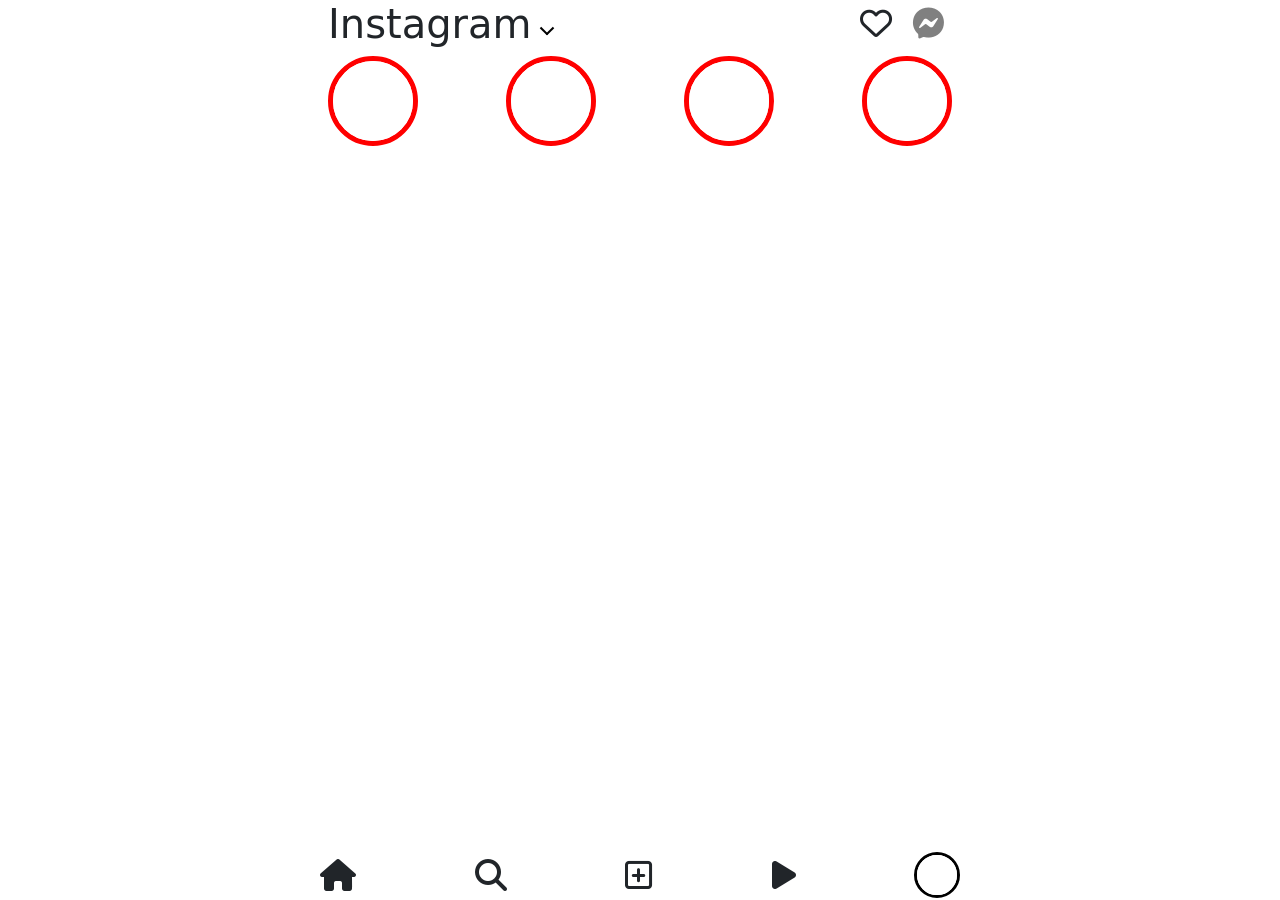
<file: homepage.html>
<!DOCTYPE html>
<html lang="en">

<head>
    <meta charset="UTF-8">
    <meta name="viewport" content="width=device-width, initial-scale=1.0">
    <title>Instagram</title>
    <!-- title icon  -->
    <link rel="icon" type="image/png" href="./images/instagram.png">
    <!-- css file link -->
    <link rel="stylesheet" type="text/css" href="./styles.css" />
    <link rel="stylesheet" type="text/css" href="./media-queries.css" />

    <!-- bootsrap link -->
    <link rel="stylesheet" href="https://cdn.jsdelivr.net/npm/bootstrap@5.3.3/dist/css/bootstrap.min.css">
    <!-- <link href="https://cdn.jsdelivr.net/npm/bootstrap@5.3.3/dist/js/bootstrap.bundle.min.js"> -->

    <!-- font-awesome link -->
    <link rel="stylesheet" href="https://cdnjs.cloudflare.com/ajax/libs/font-awesome/6.5.2/css/all.min.css" />
</head>

<body>
    <div class="page-container">
    <header class="mx-2">
        <div class="title-icon">
            <h1>Instagram</h1>
            <button>
                <div class="icon py-1">
                    <div class="option-icon bar1"></div>
                    <div class="option-icon bar2"></div>
                </div>
            </button>
        </div>
        <div class="header-icon">
            <div><i class="fa-regular fa-heart"></i></div>
            <div class="me-2"><i class="fa-brands fa-facebook-messenger" style="color: grey"></i></div>
        </div>



        <!-- <select>
         
        <option>Following</option>lo
        <option>Favorites</option>
    </select> -->

    </header>
    <main>
        <section class="mx-2">
            <div class="story">
                <div class="story-round-icon">
                    <div class="story-inner-circle">
                    </div>
                </div>
                <div class="story-round-icon">
                    <div class="story-inner-circle">
                    </div>
                </div>
                <div class="story-round-icon">
                    <div class="story-inner-circle">
                    </div>
                </div>
                <div class="story-round-icon">
                    <div class="story-inner-circle">
                    </div>
                </div>
            </div>
        </section>
    </main>
    <footer>
        <nav>
            <div><i class="fa-solid fa-house"></i></div>
            <div> <i class="fa-solid fa-magnifying-glass"></i></div>
            <div><i class="fa-regular fa-square-plus"></i></div>
            <div><i class="fa-solid fa-play"></i></div>
            <div class="round-icon">
                <div class="inner-circle">
                </div>
            </div>
            </div>
        </nav>
    </footer>
</div>
    </body>
</body>

</html>
</file>
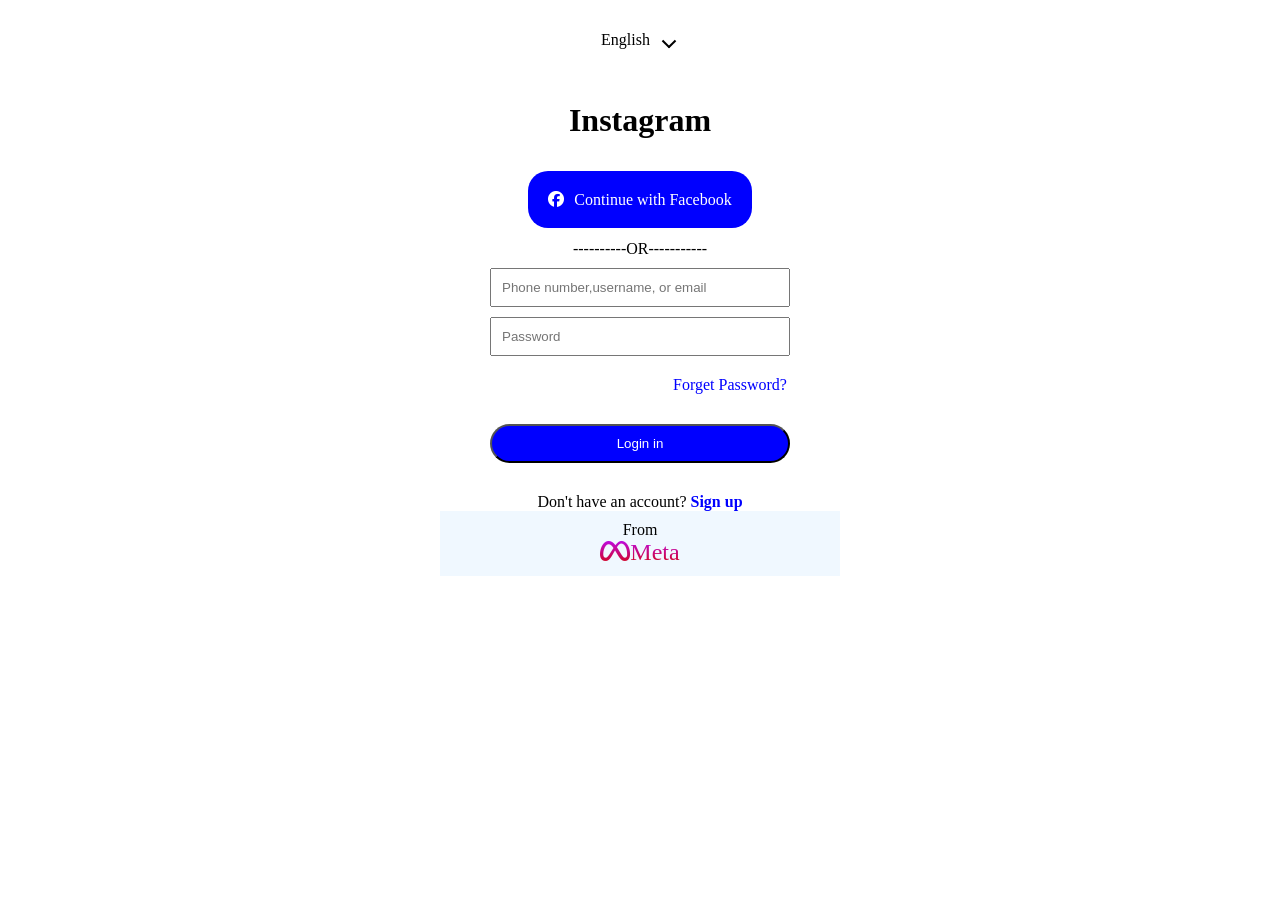
<file: loginpage.html>
<!DOCTYPE html>
<html lang="en">

<head>
    <meta charset="UTF-8">
    <meta name="viewport" content="width=device-width, initial-scale=1.0">
    <title>Login</title>

    <!-- title icon  -->
    <link rel="icon" type="image/png" href="./images/instagram.png">

    <!-- css file link -->
    <link rel="stylesheet" type="text/css" href="./styles.css" />
    <link rel="stylesheet" type="text/css" href="./media-queries.css" />
    <link rel="stylesheet" type="text/css" href="./loginpage.css" />

    <!-- font-awesome link -->
    <link rel="stylesheet" href="https://cdnjs.cloudflare.com/ajax/libs/font-awesome/6.5.2/css/all.min.css" />

</head>

<body>
    
        <header>
            <div>English
                <button>
                    <div class="icon py-1">
                        <div class="option-icon bar1"></div>
                        <div class="option-icon bar2"></div>
                    </div>
                </button>
            </div>
            <div>
                <h1>Instagram</h1>
            </div>
            <div class="facebook-login"><i class="fa-brands fa-facebook logo"></i>Continue with Facebook</div>
        </header>
        <main>
            <section>
                <p>----------OR-----------</p>
                <div>
                    <form action="homepage.html">
                        <input type="text" placeholder="Phone number,username, or email" minlength="10" maxlength="20"
                            required><br>
                        <input type="password" placeholder="Password" minlength="6" maxlength="10" required>

                        <p class="forget-password">Forget Password?</p>
                        <input type="submit" value="Login in" class="login-btn">
                    </form>
                </div>
                <p>Don't have an account? <span class="signup">Sign up</span></p>
            </section>
            <section class="section02">
                <p>From</p>
                <p class="meta-logo"><i class=" fa-brands fa-meta"></i>Meta</p>
            </section>
        </main>
       
    
</body>

</html>
</file>
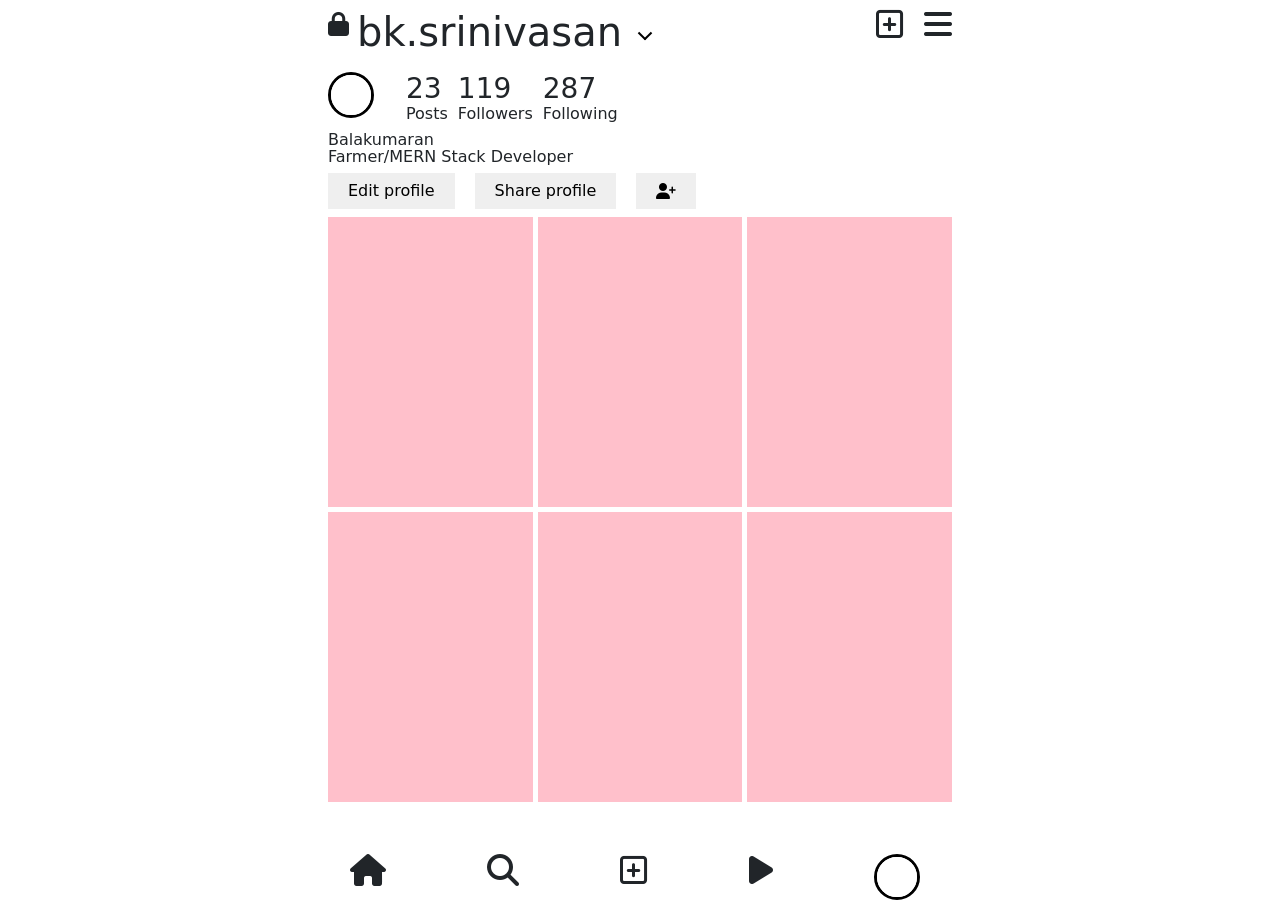
<file: profile.html>
<!DOCTYPE html>
<html lang="en">

<head>
    <meta charset="UTF-8">
    <meta name="viewport" content="width=device-width, initial-scale=1.0">
    <title>Profile</title>
    <!-- title icon  -->
    <link rel="icon" type="image/png" href="./images/instagram.png">

    <link rel="stylesheet" type="text/css" href="./profile.css" />
    <link rel="stylesheet" type="text/css" href="./media-queries.css" />

    <link rel="stylesheet" href="https://cdn.jsdelivr.net/npm/bootstrap@5.3.3/dist/css/bootstrap.min.css">
    <link href="https://cdn.jsdelivr.net/npm/bootstrap@5.3.3/dist/js/bootstrap.bundle.min.js">

    <link rel="stylesheet" href="https://cdnjs.cloudflare.com/ajax/libs/font-awesome/6.5.2/css/all.min.css" />
</head>

<body>
    <div class="page-container">
        <header class="m-2">
            <div class="title-icon ">
                <div><i class="fa-solid fa-lock mt-1" style="font-size: 1.5rem;"></i></div>
                <h1 class="ms-2">bk.srinivasan</h1>
                <button class="btn">
                    <div class="icon">
                        <div class="option-icon bar1"></div>
                        <div class="option-icon bar2"></div>
                    </div>
                </button>
            </div>
            <div class="header-icon" style="font-size:2rem">
                <div><i class="fa-regular fa-square-plus "></i></div>
                <div><i class="fa fa-bars "></i></div>
            </div>
        </header>
        <main>
            <section class="mx-2">
                <div class="profile-header">
                    <div class="profile-image">
                        <div class="round-icon">
                            <div class="inner-circle">
                            </div>
                        </div>
                    </div>
                    <div class="profile-status ms-3 ps-3">
                        <div>
                            <h3>23</h3>
                            <p>Posts</p>
                        </div>
                        <div>
                            <h3>119</h3>
                            <p>Followers</p>
                        </div>
                        <div>
                            <h3>287</h3>
                            <p>Following</p>
                        </div>
                    </div>
                </div>
            </section>
            <section>
                <!-- bio data section -->
                <div class="bio-data-section mx-2">
                    <h6>Balakumaran</h6>
                    <p>Farmer/MERN Stack Developer</p>
                    <div class="profile_section-btn">
                        <button class="profile_btn">Edit profile</button>
                        <button class="profile_btn">Share profile</button>
                        <button class="profile_btn"><i class="fa-solid fa-user-plus"></i></button>
                    </div>
                </div>
                <div class="post-container mx-2 my-2">
                    <div class="post-grid"></div>
                    <div class="post-grid"></div>
                    <div class="post-grid"></div>
                    <div class="post-grid"></div>
                    <div class="post-grid"></div>
                    <div class="post-grid"></div>
                </div>
            </section>
        </main>
        <footer>
            <nav>
                <div><i class="fa-solid fa-house"></i></div>
                <div> <i class="fa-solid fa-magnifying-glass"></i></div>
                <div><i class="fa-regular fa-square-plus"></i></div>
                <div><i class="fa-solid fa-play"></i></div>
                <div class="round-icon">
                    <div class="inner-circle">
                    </div>
                </div>
            </nav>
        </footer>
    </div>
</body>

</html>
</file>
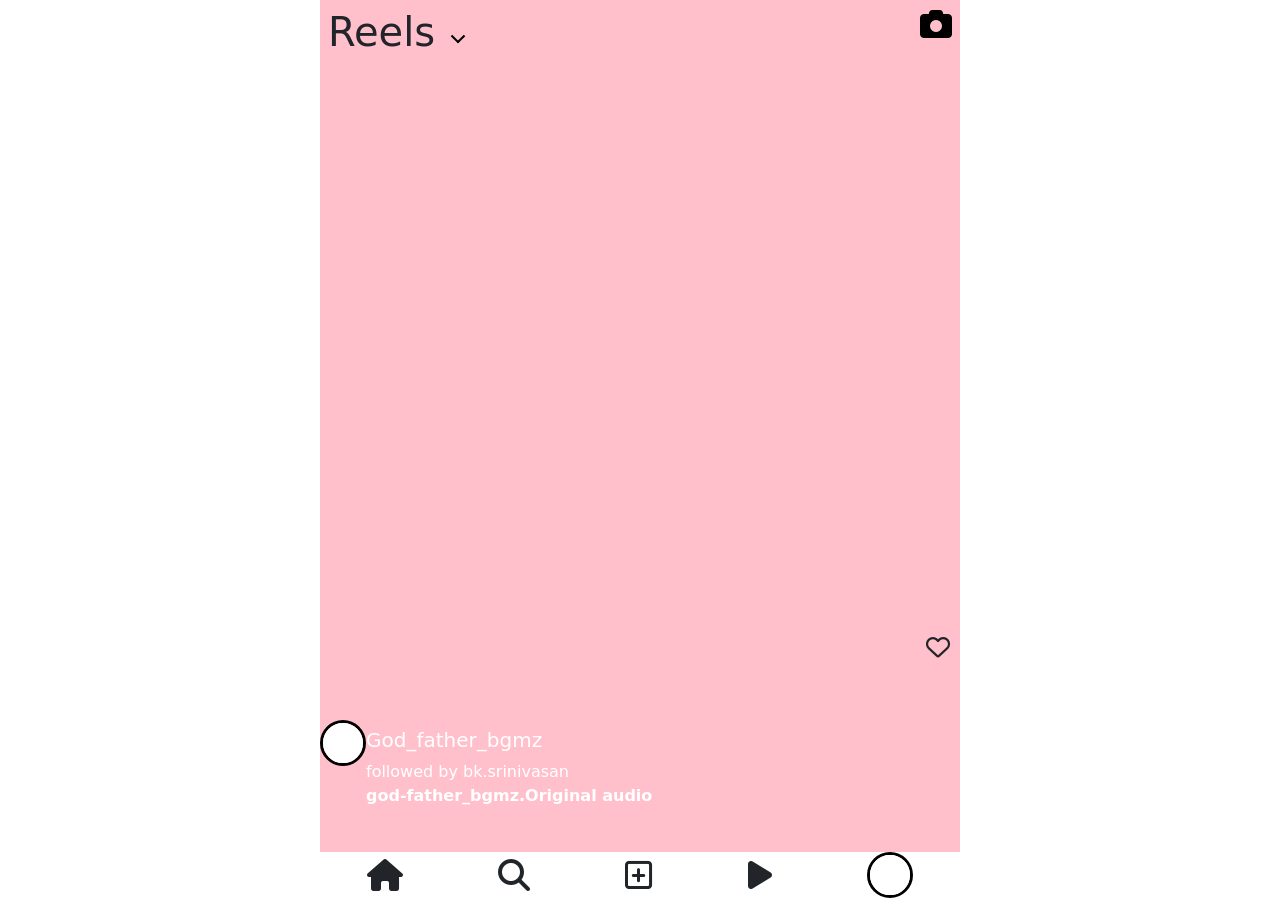
<file: reels.html>
<!DOCTYPE html>
<html lang="en">

<head>
    <meta charset="UTF-8">
    <meta name="viewport" content="width=device-width, initial-scale=1.0">
    <title>Reels</title>
    <!-- title icon  -->
    <link rel="icon" type="image/png" href="./images/instagram.png">

    <link rel="stylesheet" type="text/css" href="./reels.css" />
    <link rel="stylesheet" type="text/css" href="./media-queries.css" />

    <link rel="stylesheet" href="https://cdnjs.cloudflare.com/ajax/libs/font-awesome/6.5.2/css/all.min.css" />
    <link rel="stylesheet" href="https://cdn.jsdelivr.net/npm/bootstrap@5.3.3/dist/css/bootstrap.min.css">
    <style>
        .page-container {
            width: 50vw;
            height: 100vh;
        }
    </style>
</head>

<body>
    <div class="page-container">
        <header class="my-2 reels-header">
            <div class="title-icon">
                <h1 class="mx-2">Reels</h1>
                <button>
                    <div class="icon py-1">
                        <div class="option-icon bar1"></div>
                        <div class="option-icon bar2"></div>
                    </div>
                </button>
            </div>
            <div><button><i class="fa fa-camera me-2" style="font-size: 2rem; background-color: pink;"></i></button></div>
        </header>
        <main class="reels-container">
            <div class="reels-video">
                <div class="heart-icon"><i class="fa-regular fa-heart"></i></div>
                <div class="profile">
                    <div class="round-icon">
                        <div class="inner-circle"></div>
                    </div>
                    <div class="profile-content">
                    <div class="follower-name"><h5 class="mt-2">God_father_bgmz</h5></div>
                    <div class="follwed-by">followed by bk.srinivasan</div>
                    <div class="music-description">god-father_bgmz.Original audio</div>
                    </div>
                </div>
            </div>
    
        </main>
        <footer>
            <nav>
                <div><i class="fa-solid fa-house"></i></div>
                <div> <i class="fa-solid fa-magnifying-glass"></i></div>
                <div><i class="fa-regular fa-square-plus"></i></div>
                <div><i class="fa-solid fa-play"></i></div>
                <div class="round-icon">
                    <div class="inner-circle"></div>
                </div>
            </nav>
        </footer>
    </div>
</body>

</html>
</file>
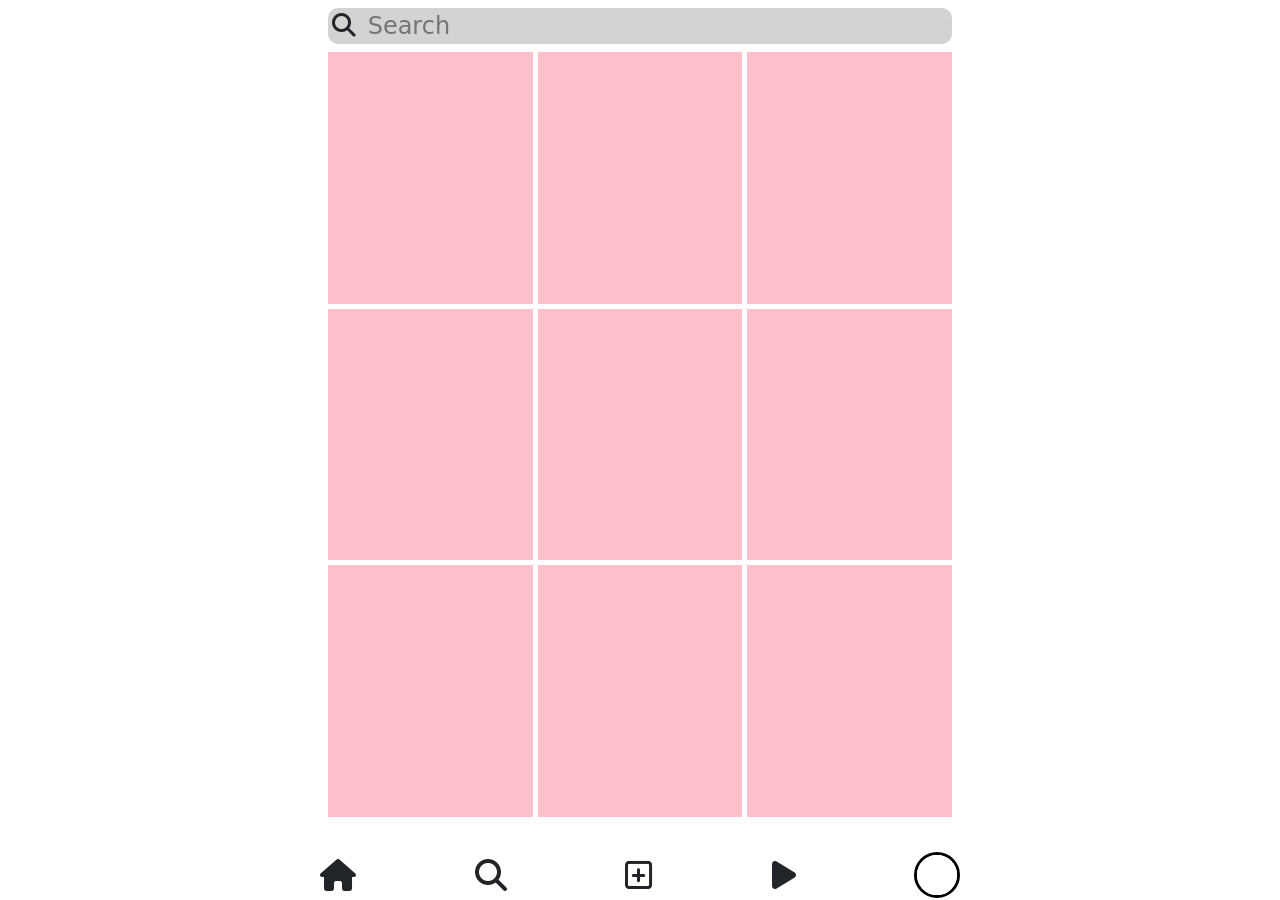
<file: search.html>
<!DOCTYPE html>
<html lang="en">

<head>
    <meta charset="UTF-8">
    <meta name="viewport" content="width=device-width, initial-scale=1.0">
    <title>Search-page</title>
    <!-- title icon  -->
    <link rel="icon" type="image/png" href="./images/instagram.png">
    <!-- css file link -->
    <link rel="stylesheet" type="text/css" href="./styles.css" />
    <link rel="stylesheet" type="text/css" href="./search.css" />
    <link rel="stylesheet" type="text/css" href="./media-queries.css" />

    <!-- bootsrap link -->
    <link rel="stylesheet" href="https://cdn.jsdelivr.net/npm/bootstrap@5.3.3/dist/css/bootstrap.min.css">
    <!-- <link href="https://cdn.jsdelivr.net/npm/bootstrap@5.3.3/dist/js/bootstrap.bundle.min.js"> -->

    <!-- font-awesome link -->
    <link rel="stylesheet" href="https://cdnjs.cloudflare.com/ajax/libs/font-awesome/6.5.2/css/all.min.css" />
</head>

<body>
    <div class="page-container">
    <header class="m-2">
        <i class="fa fa-magnifying-glass ms-1"></i> 
       <input class="ms-1" type="search" placeholder="Search" size="20">
    </header>
    <main class="m-2">
        <section>
            <div class=" reels reels-box-1"></div>
            <div class=" reels reels-box-2"></div>
            <div class=" reels reels-box-3"></div>
            <div class=" reels reels-box-4"></div>
            <div class=" reels reels-box-5"></div>
            <div class=" reels reels-box-6"></div>
            <div class=" reels reels-box-7"></div>
            <div class=" reels reels-box-8"></div>
            <div class=" reels reels-box-9"></div>
        </section>
    </main>
    <footer>
        <nav>
            <div><i class="fa-solid fa-house"></i></div>
            <div> <i class="fa-solid fa-magnifying-glass"></i></div>
            <div><i class="fa-regular fa-square-plus"></i></div>
            <div><i class="fa-solid fa-play"></i></div>
            <div class="round-icon">
                <div class="inner-circle">
                </div>
            </div>
        </nav>
    </footer>
</div>
</body>

</html>
</file>
<file: styles.css>
*{
    margin: 0;
    padding: 0;
    box-sizing: border-box;
}
header{
    display: flex;
    justify-content: space-between;
 }
.title-icon{
    display:inline-flex;
}
.option-icon
{
    height: 2px;
    width: 10px;
    background-color: black;
    margin: 6px 0;
}
.icon{
    display: flex;
    margin-top: 5px;
    margin-left: 5px;
    padding-top: 5px;
}
.bar1{
    transform: translate(2px,0) rotate(45deg);
}
.bar2{
    transform: translate(-2px,0) rotate(-45deg);
}
button{
  background-color: white;
  border: 0;
}
.header-icon{
    display: flex;
    font-size: 2rem;
    column-gap: 20px;
}
.story{
    display: flex;
    justify-content: space-between;
    overflow: hidden;
}
.story-round-icon{
    border: 5px solid red;
    border-radius: 50%;
    margin-bottom: auto;
}
.story-inner-circle{
    border: 40px solid white;
    border-radius: 50%;
}
nav  {
    display:flex;
    justify-content: space-between;
    font-size: 2rem;
}
.round-icon{
    border: 3px solid black;
    border-radius: 50%;
    margin-bottom: auto;
}
.inner-circle{
    border: 20px solid white;
    border-radius: 50%;
}
footer{
    position: fixed;
    width: inherit;
    background-color: #ffff;
     bottom: 0;
}
</file>
<file: media-queries.css>
@media only screen and (min-width: 576px) {
    .page-container
    {   
        margin: auto;
        width: 50vw;
        height: 100%;
    }
  }
  @media only screen and (max-width: 576px) {
     footer{
        width: 100%; 
     }
      
     .reels-container
     {
        width: 100%;
        height: 100%;
     }
     .reels-header{
        width: 100vw;
     }
  }
</file>
<file: loginpage.css>
body{
     width: 100%;
    height: 100%;
    margin: auto;
    text-align: center;
  }
 header{
     display: inline-block;
    line-height: 5rem;
 }
 
 .facebook-login
 {  
    display:inline-block;
    background-color: #0000ff;
    color: white;
     border-radius: 20px;
    padding: 20px;
    line-height: 1rem;
 }
 .logo{
    margin-right: 10px;
 }

 input{
    width:300px;
    padding: 10px;
     margin-top: 10px;
 }
 .forget-password{
    color: #0000ff;
    position: relative;
    left: 90px;
    margin: 20px;
 }
 .login-btn{
    display:inline-block;
    background-color: #0000ff;
    color: white;
    padding: 10px 100px;
    border-radius: 20px;
    margin-bottom: 30px;
 }
 .signup
 {
    color: #0000ff;
    font-weight: bolder;
 }
 .section02{
    text-align: center;
    background-color: aliceblue;
    display: inline-block;
    width: 400px;
    padding: 10px;
 }
 .meta-logo {

    font-size: 24px;
    background: -webkit-linear-gradient(rgb(188, 12, 241), rgb(212, 4, 4));
    background-clip: text;
    -webkit-text-fill-color: transparent;
  }
</file>
<file: profile.css>
*{
    margin: 0;
    padding: 0;
    box-sizing: border-box;
    line-height: 1%;
}
header{
    display: flex;
    justify-content: space-between;
 }
.title-icon{
    display:inline-flex;
}
.btn
{     
    background-color: white;
    border: none;
}
.option-icon
{
    height: 2px;
    width: 10px;
    background-color: black;
    margin: 6px 0;
}
.icon{
    display: flex;
}
.bar1{
    transform: translate(2px,0) rotate(45deg);
}
.bar2{
    transform: translate(-2px,0) rotate(-45deg);
}
.header-icon
{
    display:inline-flex;
    column-gap: 20px;
 }
.bar-icon
{
    width: 20px;
    height: 2px;
    background-color: black;
    margin: 6px 0;
}
.round-icon{
    border: 3px solid black;
    border-radius: 50%;
    margin-bottom: auto;
}
.inner-circle{
    border: 30px solid white;
    border-radius: 50%;
}
.profile-header
{   
    display: flex;
    width: 100%;
  }
.profile-image
{
    display: flex   ;
}
.profile-status
{
    display: flex;
    width: 100%;
    gap: 0px 10px
}
.profile_section-btn
{
    display: flex;
    column-gap: 20px;
}
.bio-data-section{
   display: inline-grid;
   
}
.profile_btn
{
    border: none;
    padding: 10px 20px;
    font-size: 1rem;
}
/* .profile-post-section
{ 
    margin-top: 0px;
    gap: 5px 5px;
} */
/* flex using display the reels */
/* .post{
    display: flex;
    padding: 10px;
    gap: 5px 5px;
    flex-wrap: wrap;
}
.post-grid
{
    width: 100px;
    height: 150px;
    background-color: pink;
} */
.post-container
{
    display: grid;
    height:65vh;
    grid-template-columns: 1fr 1fr 1fr;
    gap:5px
}
.post-grid
{    
    background-color: pink;
}
nav  {
    display: flex;
    justify-content: space-around;
    font-size: 2rem;
    margin-left: -20px;
    margin-right: -10px;
}
.round-icon{
    border: 3px solid black;
    border-radius: 50%;
    margin-bottom: auto;
}
.inner-circle{
    border: 20px solid white;
    border-radius: 50%;
}
footer{
    position: fixed;
    width: inherit;
    background-color: #ffff;
    overflow: hidden;
    bottom: 0;
}
</file>
<file: reels.css>
*{
    margin: 0;
    padding: 0;
    box-sizing: border-box;
}
header{
    display: flex;
    justify-content: space-between;
    position: relative;
    width:inherit;
    z-index: 3;
 }
 button{
    border: none;
    background-color: pink;

 }
.title-icon{
    display:flex;
}
.option-icon
{
    height: 2px;
    width: 10px;
    background-color: black;
    margin: 6px 0;
}
.icon{
    display: flex;
    margin-top: 5px;
    margin-left: 5px;
    padding-top: 5px;
    background-color: pink;
}
.bar1{
    transform: translate(2px,0) rotate(45deg);
}
.bar2{
    transform: translate(-2px,0) rotate(-45deg);
}
button{
  background-color: pink;
  border: 0;
}
main{
    position: absolute;
    z-index: 1;
    top:0;
    width: inherit;
   height: inherit;
   background-color:pink;
}
 
.heart-icon{
    position: absolute;
     left: auto;
     right: 10px; 
     top: 70vh;
    font-size: 1.5rem;
 }
 
 .profile
 {
    display:flex;
    flex-wrap: wrap;
    position: absolute;
    top: 80vh;
    
  }
  .follower-name, .music-description  {
    font-weight: bold ;
    color: white;
  }
  .follwed-by{
    color: white;
  }
 
   
nav  {
    display: flex;
    justify-content: space-around;
    font-size: 2rem;
    width: inherit;
}
.round-icon{
    border: 3px solid black;
    border-radius: 50%;
    margin-bottom: auto;
}
.inner-circle{
    border: 20px solid white;
    border-radius: 50%;
}
footer{
    position: fixed;
    z-index: 1;
    width: inherit;
    background-color: #ffff;
     bottom: 0;

}
</file>
<file: search.css>
header
{
    display: block;
    background-color: lightgray;
    font-size: 1.5rem;
    text-align: left;
    border-radius: 10px;    
}
input{
    border: none;
    background-color: lightgray;
   
}
section{
    display: grid;
    height: 85vh;
    grid-template-columns: repeat(3,auto);
    gap: 5px;
 }
.reels
{
    background-color: pink;
}
</file>
